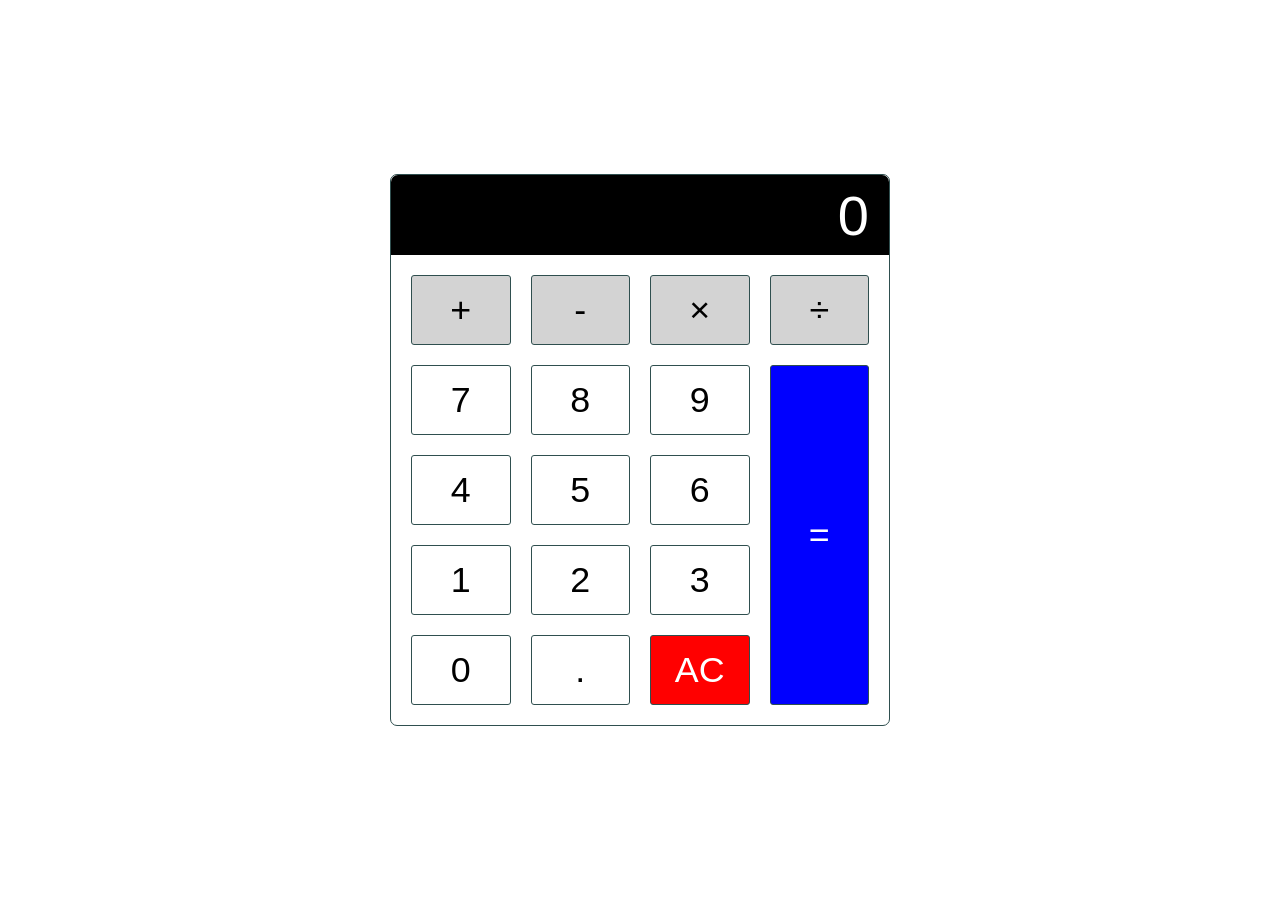
<file: Calculator/index.html>
<!DOCTYPE html>
<html lang="en">

<head>
    <meta charset="UTF-8">
    <meta name="viewport" content="width=device-width, initial-scale=1.0">
    <meta http-equiv="X-UA-Compatible" content="ie=edge">
    <title>Calculator</title>
    <link rel="stylesheet" href="./css/calculator.css">
</head>

<body>

    <div class="calculator">

        <input type="text" class="calculator-screen" value="0" disabled>

        <div class="calculator-keys">

            <button type="button" class="operator" value="+">+</button>
            <button type="button" class="operator" value="-">-</button>
            <button type="button" class="operator" value="*">&times;</button>
            <button type="button" class="operator" value="/">&divide;</button>

            <button type="button" value="7">7</button>
            <button type="button" value="8">8</button>
            <button type="button" value="9">9</button>

            <button type="button" value="4">4</button>
            <button type="button" value="5">5</button>
            <button type="button" value="6">6</button>

            <button type="button" value="1">1</button>
            <button type="button" value="2">2</button>
            <button type="button" value="3">3</button>

            <button type="button" value="0">0</button>
            <button type="button" class="decimal function" value=".">.</button>
            <button type="button" class="all-clear function" value="all-clear">AC</button>

            <button type="button" class="equal-sign operator" value="=">=</button>

        </div>
    </div>

    <script src="./js/calculator.js"></script>

</body>
</html>
</file>
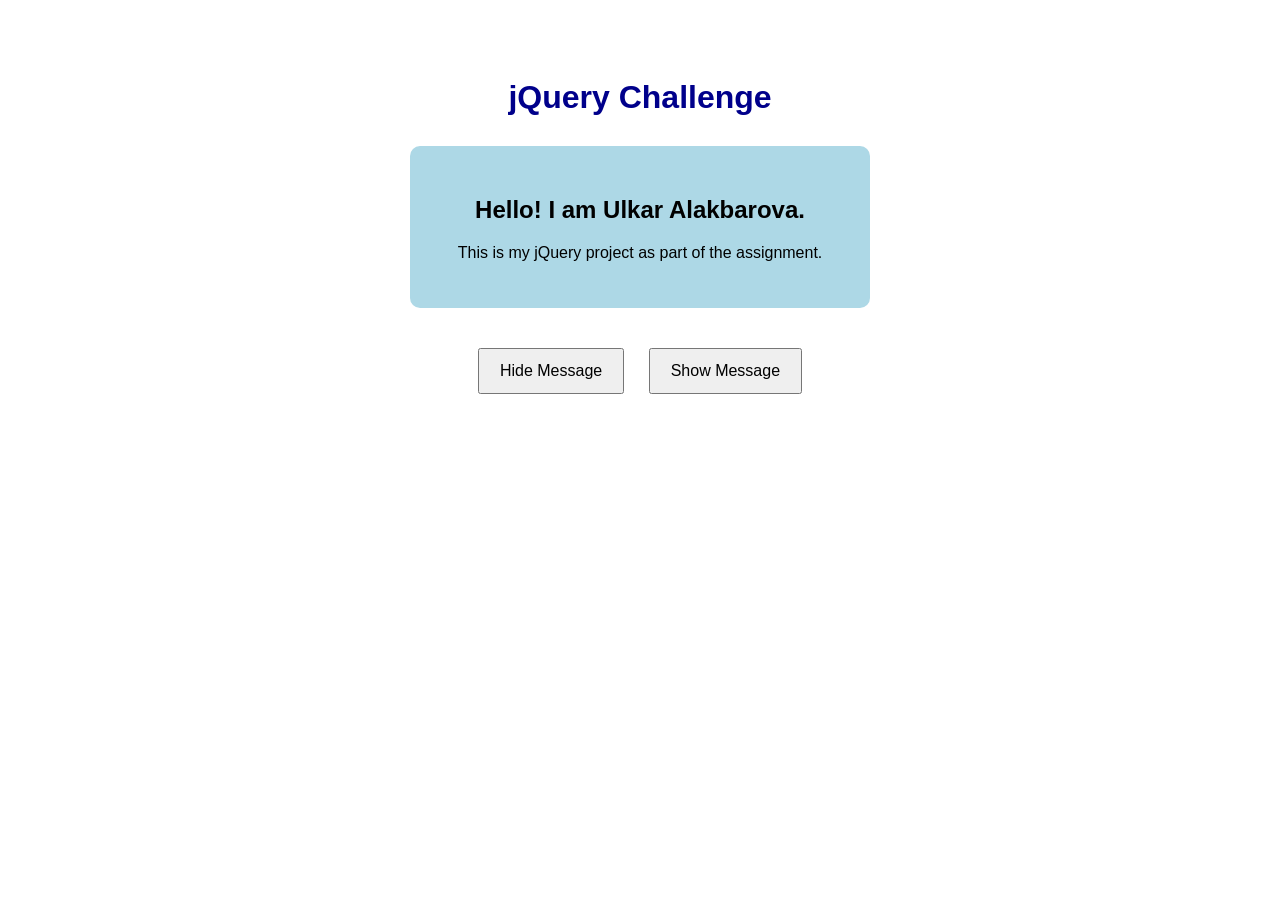
<file: jQuery/index.html>
<!DOCTYPE html>
<html lang="en">

<head>
    <meta charset="UTF-8">
    <title>jQuery Challenge</title>

    <!-- Link to the CSS file used to style the webpage -->
    <link rel="stylesheet" href="style.css">

    <!-- Load the jQuery library -->
    <script src="https://code.jquery.com/jquery-3.7.1.min.js"></script>
</head>

<body>

    <!-- Main heading for the jQuery project -->
    <h1>jQuery Challenge</h1>

    <!-- This content will be controlled using jQuery effects -->
    <div id="message">
        <h2>Hello! I am Ulkar Alakbarova.</h2>
        <p>This is my jQuery project as part of the assignment.</p>
    </div>

    <!-- Clicking this button will hide the message using a jQuery effect -->
    <button id="hideButton">Hide Message</button>

    <!-- Clicking this button will display the message again -->
    <button id="showButton">Show Message</button>

    <!-- Link to the JavaScript file containing the jQuery code -->
    <script src="jquery.js"></script>

</body>

</html>
</file>
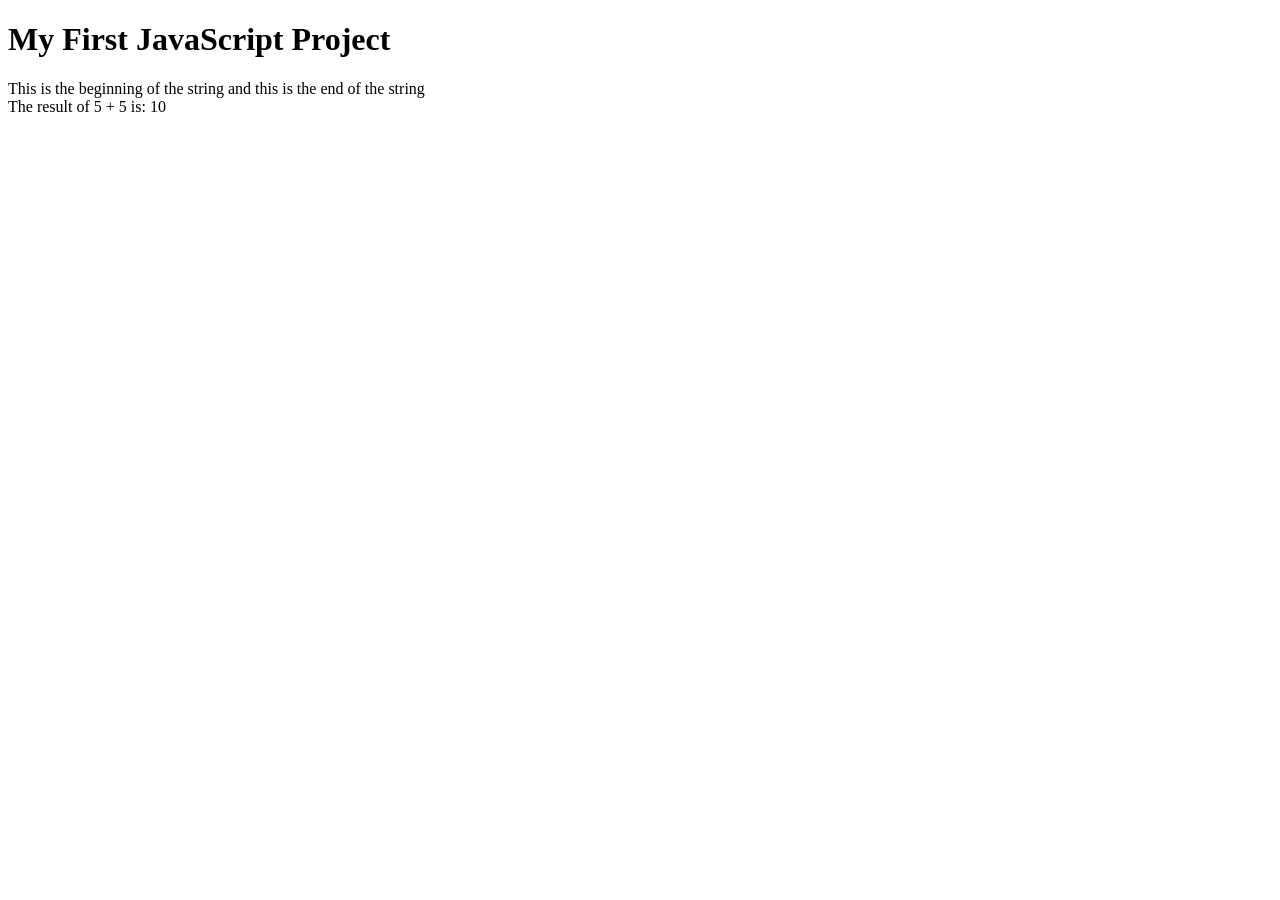
<file: Basic JavaScript Projects/Project1_expressions_alert/index.html>
<!DOCTYPE html>
<html lang="en">
<head>
    <meta charset="UTF-8">
    <title>JavaScript Alert</title>
</head>
<body>

    <h1>My First JavaScript Project</h1>

  <script src="JS/main.js"></script>

</body>
</html>
</file>
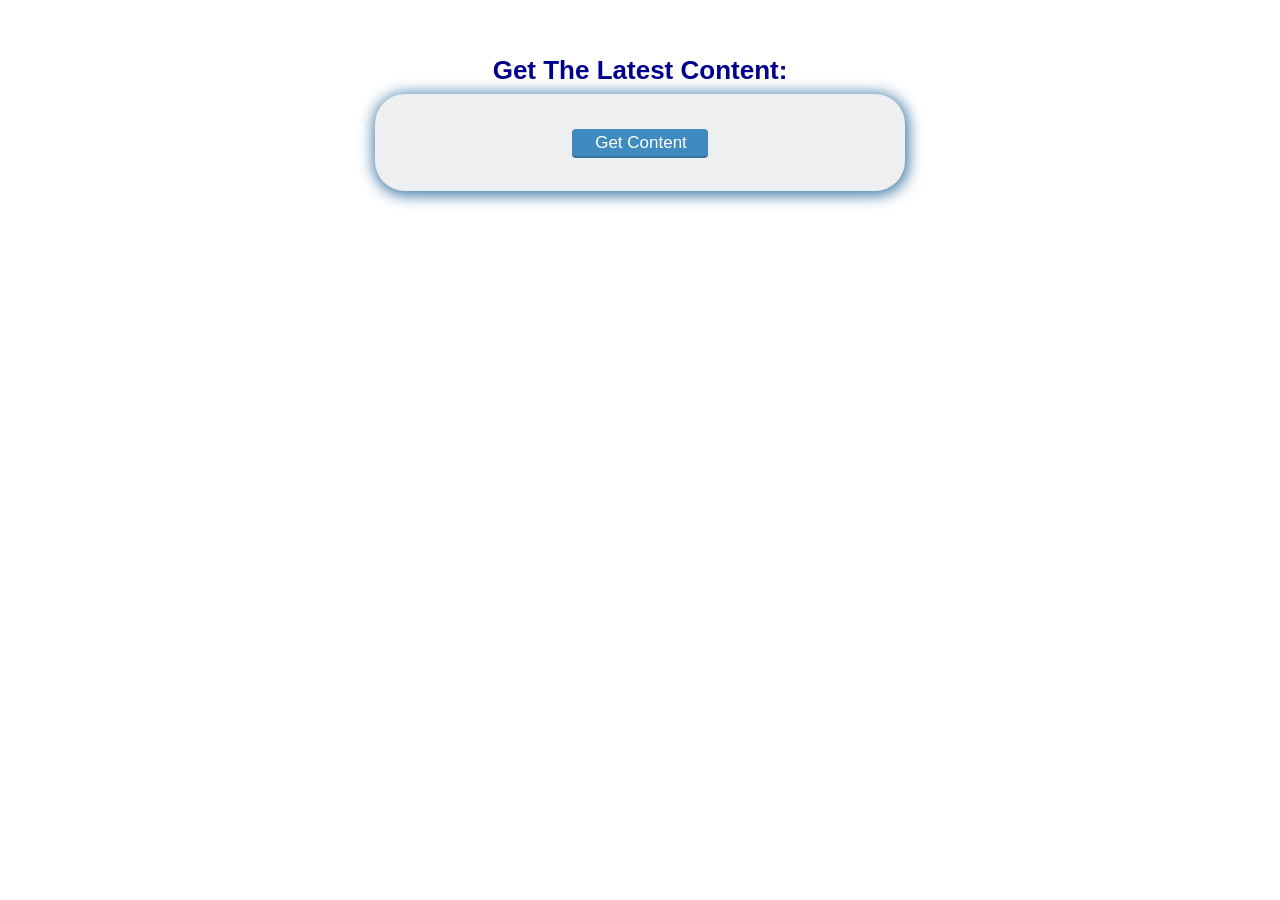
<file: AJAX/ajax_basic.html>
<!DOCTYPE html>
<html lang="en">

<head>
    <meta charset="utf-8">
    <title>Basic AJAX Demo</title>

    <!-- Links the HTML page to the external CSS stylesheet -->
    <link rel="stylesheet" href="style.css">
</head>

<body>

    <!-- Main container for the AJAX demonstration -->
    <div class="main">

        <h2>Get The Latest Content:</h2>

        <!-- This area will be updated with new content using AJAX -->
        <div class="content" id="content">

            <!-- Clicking this button runs the getContent() function -->
            <input
                type="button"
                class="button"
                value="Get Content"
                id="btn_content"
                onclick="getContent();"
            />

        </div>

    </div>

    <!-- JavaScript used to request and display content without reloading the page -->
    <script type="text/javascript">

        function getContent() {

            // Create a new XMLHttpRequest object
            var ajax = new XMLHttpRequest();

            // The onreadystatechange property runs whenever
            // the readyState of the request changes
            ajax.onreadystatechange = function () {

                // readyState 4 means the request is complete
                // status 200 means the request was successful
                if (ajax.readyState == 4 && ajax.status == 200) {

                    // Display the response from content.html
                    document.getElementById("content").innerHTML =
                        ajax.responseText;
                }
            };

            // Request the content.html file
            ajax.open("GET", "content.html", true);

            // Send the AJAX request
            ajax.send();
        }

    </script>

</body>

</html>
</file>
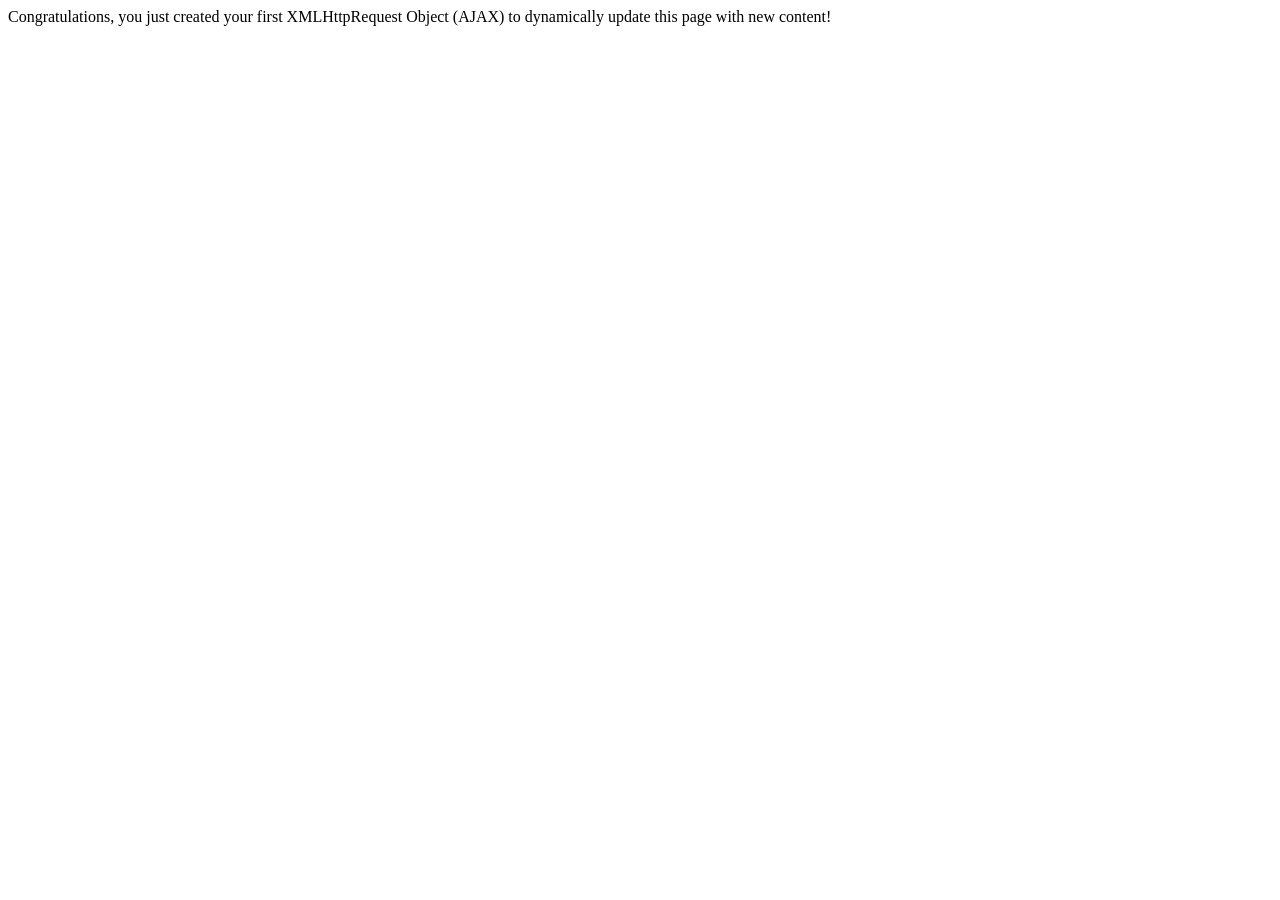
<file: AJAX/content.html>
<!DOCTYPE html>
<html lang="en">
    <head>
    </head>
    <body>
		Congratulations, you just created your first XMLHttpRequest Object (AJAX) to dynamically update this page with new content!
    </body>
</html>
</file>
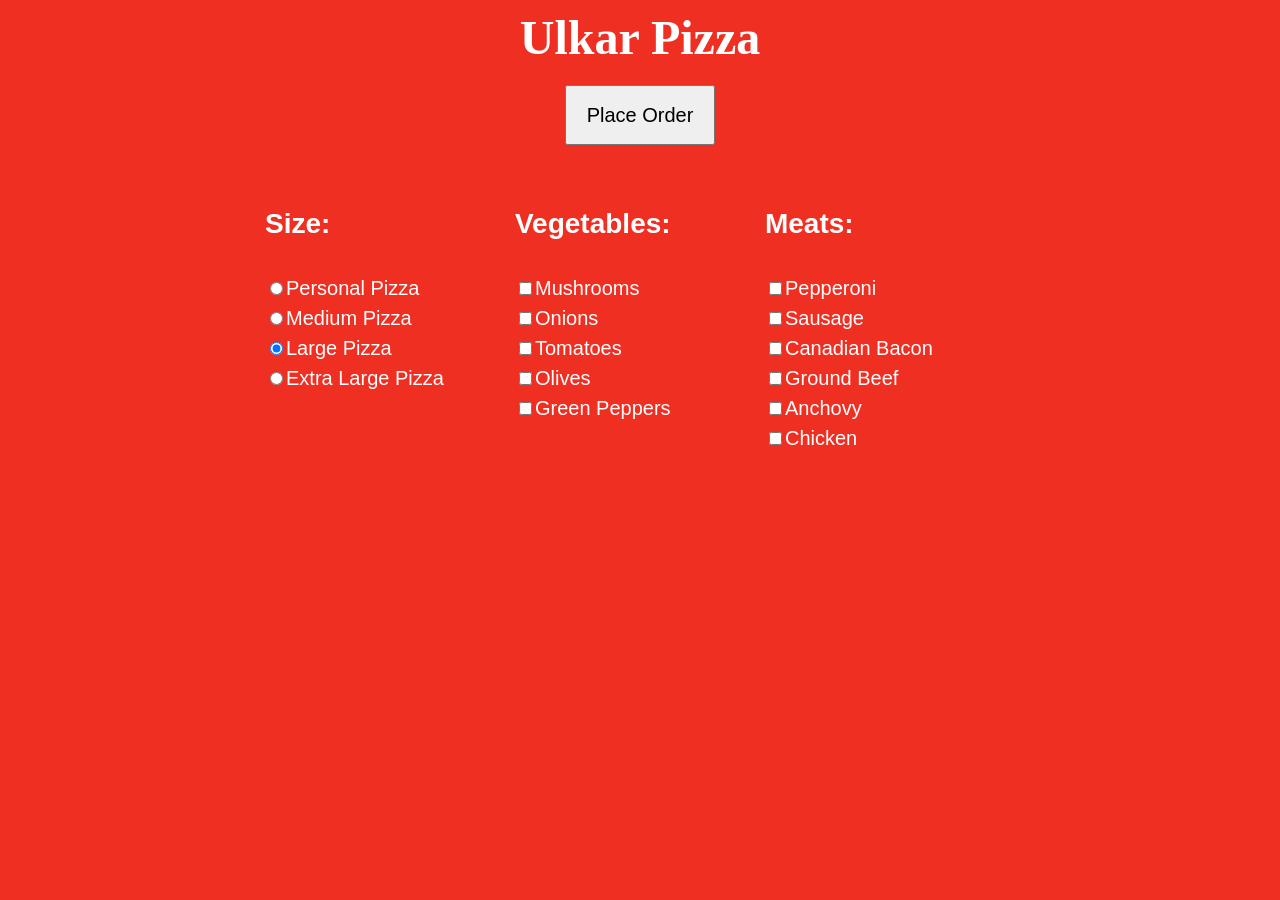
<file: Pizza_Project/Pizza.html>
<!DOCTYPE html>
<html lang="en">
<head>
    <title>Ulkar Pizza</title>
    <meta http-equiv="Content-Type" content="text/html; charset=UTF-8">
    <meta content="width=device-width, initial-scale=1.0" name="viewport">

    <script src="Pizza_JavaScript/Pizza.js" defer></script>
    <link rel="stylesheet" type="text/css" href="Pizza_CSS/Pizza.css">
</head>

<body>

<div id="menuBG">

    <h1 style="margin: 0px 0px 20px;">Ulkar Pizza</h1>

    <input id="btnOrder"
           type="button"
           onclick="getReceipt()"
           value="Place Order">

    <form id="frmMenu">

        <div class="menu left">
            <h3>Size:</h3>

            <input class="size" type="radio" name="Size"
                   value="Personal Pizza">Personal Pizza<br>

            <input class="size" type="radio" name="Size"
                   value="Medium Pizza">Medium Pizza<br>

            <input class="size" type="radio" name="Size"
                   value="Large Pizza" checked>Large Pizza<br>

            <input class="size" type="radio" name="Size"
                   value="Extra Large Pizza">Extra Large Pizza<br>
        </div>

<div class="menu center">
    <h3>Vegetables:</h3>

    <input class="veggies" type="checkbox" name="Veggie"
        value="Mushrooms">Mushrooms<br>

    <input class="veggies" type="checkbox" name="Veggie"
        value="Onions">Onions<br>

    <input class="veggies" type="checkbox" name="Veggie"
        value="Tomatoes">Tomatoes<br>

    <input class="veggies" type="checkbox" name="Veggie"
        value="Olives">Olives<br>

    <input class="veggies" type="checkbox" name="Veggie"
        value="Green Peppers">Green Peppers<br>
</div>
        <div class="menu right">
            <h3>Meats:</h3>

            <input class="toppings" type="checkbox" name="Topping"
                   value="Pepperoni">Pepperoni<br>

            <input class="toppings" type="checkbox" name="Topping"
                   value="Sausage">Sausage<br>

            <input class="toppings" type="checkbox" name="Topping"
                   value="Canadian Bacon">Canadian Bacon<br>

            <input class="toppings" type="checkbox" name="Topping"
                   value="Ground Beef">Ground Beef<br>

            <input class="toppings" type="checkbox" name="Topping"
                   value="Anchovy">Anchovy<br>

            <input class="toppings" type="checkbox" name="Topping"
                   value="Chicken">Chicken<br>
        </div>


        <div id="cart">
            <div id="showText"></div>
            <div id="totalPrice"></div>
        </div>

    </form>

</div>

</body>
</html>
</file>
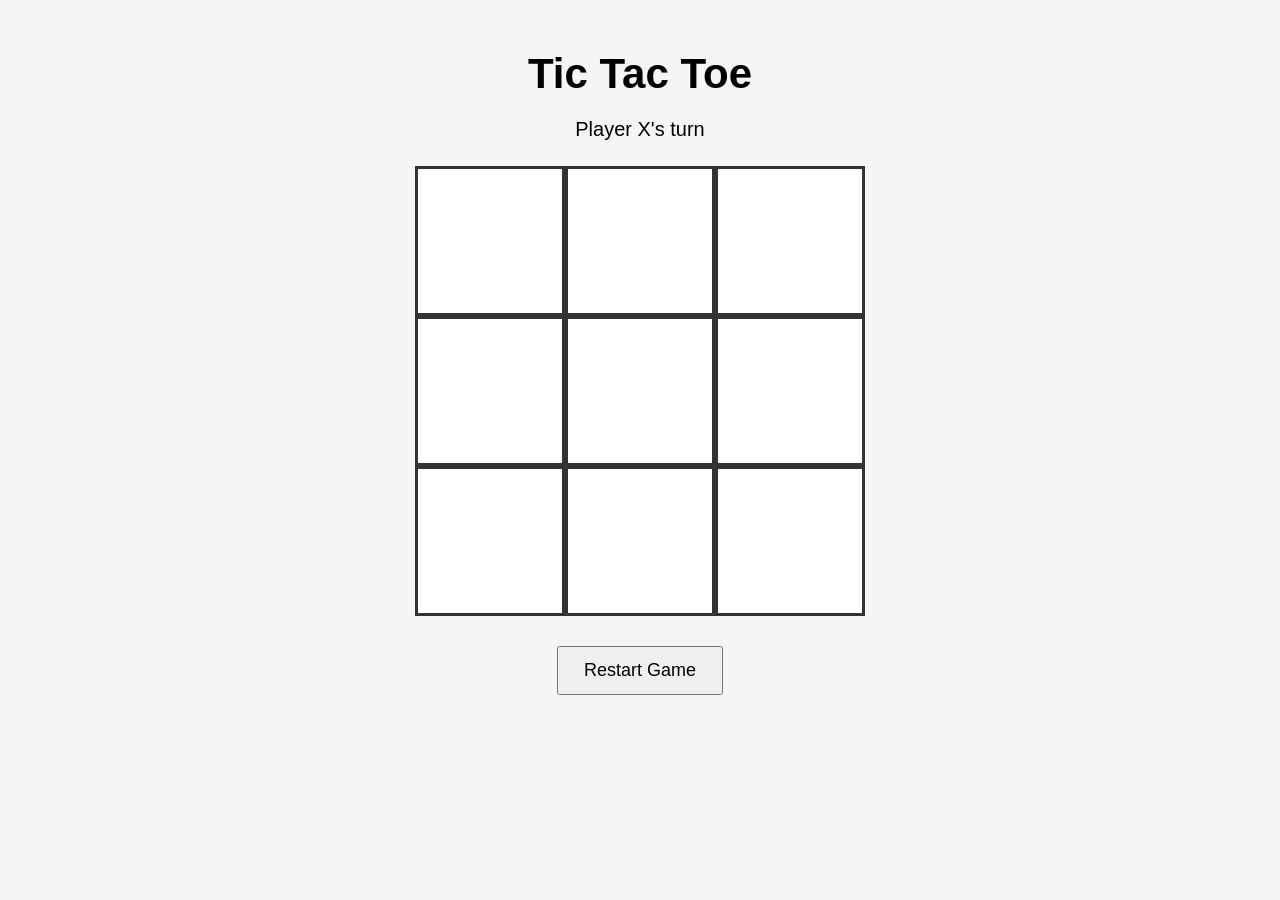
<file: TicTacToe/TicTacToe.html>
<!DOCTYPE html>
<html lang="en">

<head>
    <meta charset="UTF-8">
    <meta name="viewport" content="width=device-width, initial-scale=1.0">
    <title>Tic Tac Toe Game</title>
    <link rel="stylesheet" href="css/game.css">
</head>

<body>

    <div class="center-container">

        <h1>Tic Tac Toe</h1>

        <p id="status">Player X's turn</p>

        <div class="game-board">

            <button class="square" data-index="0"></button>
            <button class="square" data-index="1"></button>
            <button class="square" data-index="2"></button>

            <button class="square" data-index="3"></button>
            <button class="square" data-index="4"></button>
            <button class="square" data-index="5"></button>

            <button class="square" data-index="6"></button>
            <button class="square" data-index="7"></button>
            <button class="square" data-index="8"></button>

        </div>

        <button id="restart">Restart Game</button>

    </div>

    <script src="js/tictactoe.js"></script>

</body>
</html>
</file>
<file: Calculator/css/calculator.css>
html {
    font-size: 70%;
    box-sizing: border-box;
}

*,
*::before,
*::after {
    margin: 0;
    padding: 0;
    box-sizing: inherit;
}

.calculator {
    border: 1.2px solid darkslategray;
    border-radius: 7px;
    position: absolute;
    top: 50%;
    left: 50%;
    transform: translate(-50%, -50%);
    width: 500px;
}

.calculator-screen {
    width: 100%;
    font-size: 5rem;
    height: 80px;
    border: none;
    background-color: black;
    color: white;
    text-align: right;
    padding-right: 20px;
    padding-left: 20px;
    border-radius: 7px 7px 0 0;
}

button {
    height: 70px;
    border-radius: 3px;
    border: 1px solid darkslategray;
    background-color: transparent;
    font-size: 3.2rem;
    color: black;
    cursor: pointer;
}

button:hover {
    background-color: #e1e1e1;
}

.operator {
    color: black;
    background-color: lightgray;
}

.all-clear {
    background-color: red;
    border-color: darkslategray;
    color: #ffffff;
}

.equal-sign {
    background-color: blue;
    border-color: darkslategray;
    color: #ffffff;
    height: 100%;
    grid-area: 2 / 4 / 6 / 5;
}

.equal-sign:hover {
    background-color: darkblue;
}

.calculator-keys {
    display: grid;
    grid-template-columns: repeat(4, 1fr);
    grid-gap: 20px;
    padding: 20px;
}
</file>
<file: jQuery/style.css>
body {
    font-family: Arial, sans-serif;
    text-align: center;
    padding-top: 50px;
}

h1 {
    color: darkblue;
}

#message {
    width: 400px;
    margin: 30px auto;
    padding: 30px;
    background-color: lightblue;
    border-radius: 10px;
}

button {
    padding: 12px 20px;
    margin: 10px;
    font-size: 16px;
    cursor: pointer;
}
</file>
<file: AJAX/style.css>
@charset "UTF-8";

html, body, div, span, applet, object, iframe,
h1, h2, h3, h4, h5, h6, p, blockquote, pre,
a, abbr, acronym, address, big, cite, code,
del, dfn, em, img, ins, kbd, q, s, samp,
small, strike, strong, sub, sup, tt, var,
b, u, i, center,
dl, dt, dd, ol, ul, li,
fieldset, form, label, legend,
table, caption, tbody, tfoot, thead, tr, th, td,
article, aside, canvas, details, embed,
figure, figcaption, footer, header, hgroup,
menu, nav, output, ruby, section, summary,
time, mark, audio, video {
  margin: 0;
  padding: 0;
  border: 0;
  font: inherit;
  font-size: 100%;
  vertical-align: baseline;
}

html {
  line-height: 1;
}

body {
  background: #fff;
  padding: 50px 0 0;
  font-family: "Varela Round", "Helvetica Neue", Helvetica, Arial, sans-serif;
  font-size: 1.25em;
}

article, aside, details, figcaption, figure, footer, header, hgroup, input, label, .main, menu, nav, section, summary, .users {
  display: block;
}

h2 {
  margin: 0 auto;
  font-family: Helvetica, Arial, sans-serif;
  font-size: 1.3em;
  font-weight: 600;
  margin-bottom: 8px;
  color: darkblue;
  line-height: 1.2;
}

h3 {
  margin: 0 auto;
  font-size: .75em;
}

.main {
  margin: 0 auto;
}

.main h2 {
  margin-top: 5px;
  text-align: center;
}

.users {
  margin: 0 auto;
  width: 300px;
  border-radius: 30px;
  text-align: center;
  background-color: #edeff0;
  box-shadow: 1px 2px 15px 2px #3574a0;
}

.content {
  margin: 0 auto;
  padding:15px 15px;
  width: 500px;
  border-radius: 30px;
  text-align: center;
  background-color: #edeff0;
  box-shadow: 1px 2px 15px 2px #3574a0;
}

.button {
  background: #3f8abf;
  padding: 1px 18px 0 20px;
  margin: 20px auto;
  font-family: "Varela Round", "Helvetica Neue", Helvetica, Arial, sans-serif;
  font-size: .85em;
  color: white;
  font-weight: 500;
  border: 3px solid #3f8abf;
  outline: none;
  cursor: pointer;
  display: -moz-inline-stack;
  display: inline-block;
  vertical-align: middle;
  -webkit-border-radius: 4px;
  -moz-border-radius: 4px;
  -ms-border-radius: 4px;
  -o-border-radius: 4px;
  border-radius: 4px;
  -webkit-box-shadow: 0 2px 0 0 #3574a0;
  -moz-box-shadow: 0 2px 0 0 #3574a0;
  box-shadow: 0 2px 0 0 #3574a0;
  -webkit-transition: 0.3s;
  -moz-transition: 0.3s;
  -o-transition: 0.3s;
  transition: 0.3s;
}
.button:hover {
  background: #397cac;
  border-color: #397cac;
  -webkit-box-shadow: 0 2px 0 0 #2c6085;
  -moz-box-shadow: 0 2px 0 0 #2c6085;
  box-shadow: 0 2px 0 0 #2c6085;
}

input[type=text] {
  margin: 0 auto;
  width: 250px;
  font-size: .95em;
  text-align: center;
}

label {
	padding-top: 10px;
  margin-top: 20px;
  margin-bottom: 10px;
  color: darkblue;
  font-weight: 300;
}

textarea {
  width: 250px;
  font-size: .95em;
}

select {
  width: 250px;
  font-size: .95em;
}
</file>
<file: Pizza_Project/Pizza_CSS/Pizza.css>
/* Ulkar Pizza - Pizza.css */

body {
    background-color: #f02f23;
    margin: 0;
}

/* Main pizza menu */
#menuBG {
    width: 750px;
    min-height: 550px;
    margin: 10px auto;
}

/* Main title */
h1 {
    font-family: Georgia, "Times New Roman", serif;
    color: white;
    text-align: center;
    font-size: 48px;
}

/* Section headings */
h3 {
    font-family: Arial, Helvetica, sans-serif;
    color: white;
    font-size: 28px;
}

/* General text */
div {
    font-family: Arial, Helvetica, sans-serif;
    color: white;
}

/* Form containing the three menu columns */
#frmMenu {
    width: 750px;
    min-height: 250px;
    overflow: hidden;
}

/* SIZE */
.menu.left {
    width: 33.33%;
    min-height: 230px;
    float: left;
}

/* VEGETABLES */
.menu.center {
    width: 33.33%;
    min-height: 230px;
    float: left;
}

/* MEATS */
.menu.right {
    width: 33.33%;
    min-height: 230px;
    float: left;
}

/* Make menu choices easier to read */
.menu {
    font-size: 20px;
    line-height: 1.5;
}

/* Place Order button */
#btnOrder {
    display: block;
    margin: 20px auto 30px auto;
    width: 150px;
    height: 60px;
    font-size: 20px;
}

/* Receipt area */
#cart {
    clear: both;
    width: 750px;
    min-height: 200px;
    margin: 20px auto;
}

/* Ordered items */
#showText {
    width: 50%;
    min-height: 190px;
    float: left;
    font-size: 20px;
}

/* Total */
#totalPrice {
    width: 50%;
    min-height: 190px;
    float: right;
    font-size: 20px;
}
</file>
<file: TicTacToe/css/game.css>
/* Styles the main page */

body {
    font-family: Arial, Helvetica, sans-serif;
    background-color: #f5f5f5;
    margin: 0;
}

/* Centers the Tic Tac Toe application */

.center-container {
    width: 600px;
    max-width: 90%;
    margin: 50px auto;
    text-align: center;
}

h1 {
    font-size: 42px;
    margin-bottom: 10px;
}

#status {
    font-size: 20px;
    margin-bottom: 25px;
}

/* Creates the 3 x 3 Tic Tac Toe board */

.game-board {
    width: 450px;
    max-width: 100%;
    margin: 0 auto;
    display: grid;
    grid-template-columns: repeat(3, 1fr);
}

/* Styles each square */

.square {
    height: 150px;
    background-color: white;
    border: 3px solid #333;
    cursor: pointer;
    font-size: 70px;
    font-weight: bold;
}

.square:hover {
    background-color: #eeeeee;
}

/* Styles the restart button */

#restart {
    margin-top: 30px;
    padding: 12px 25px;
    font-size: 18px;
    cursor: pointer;
}
</file>
